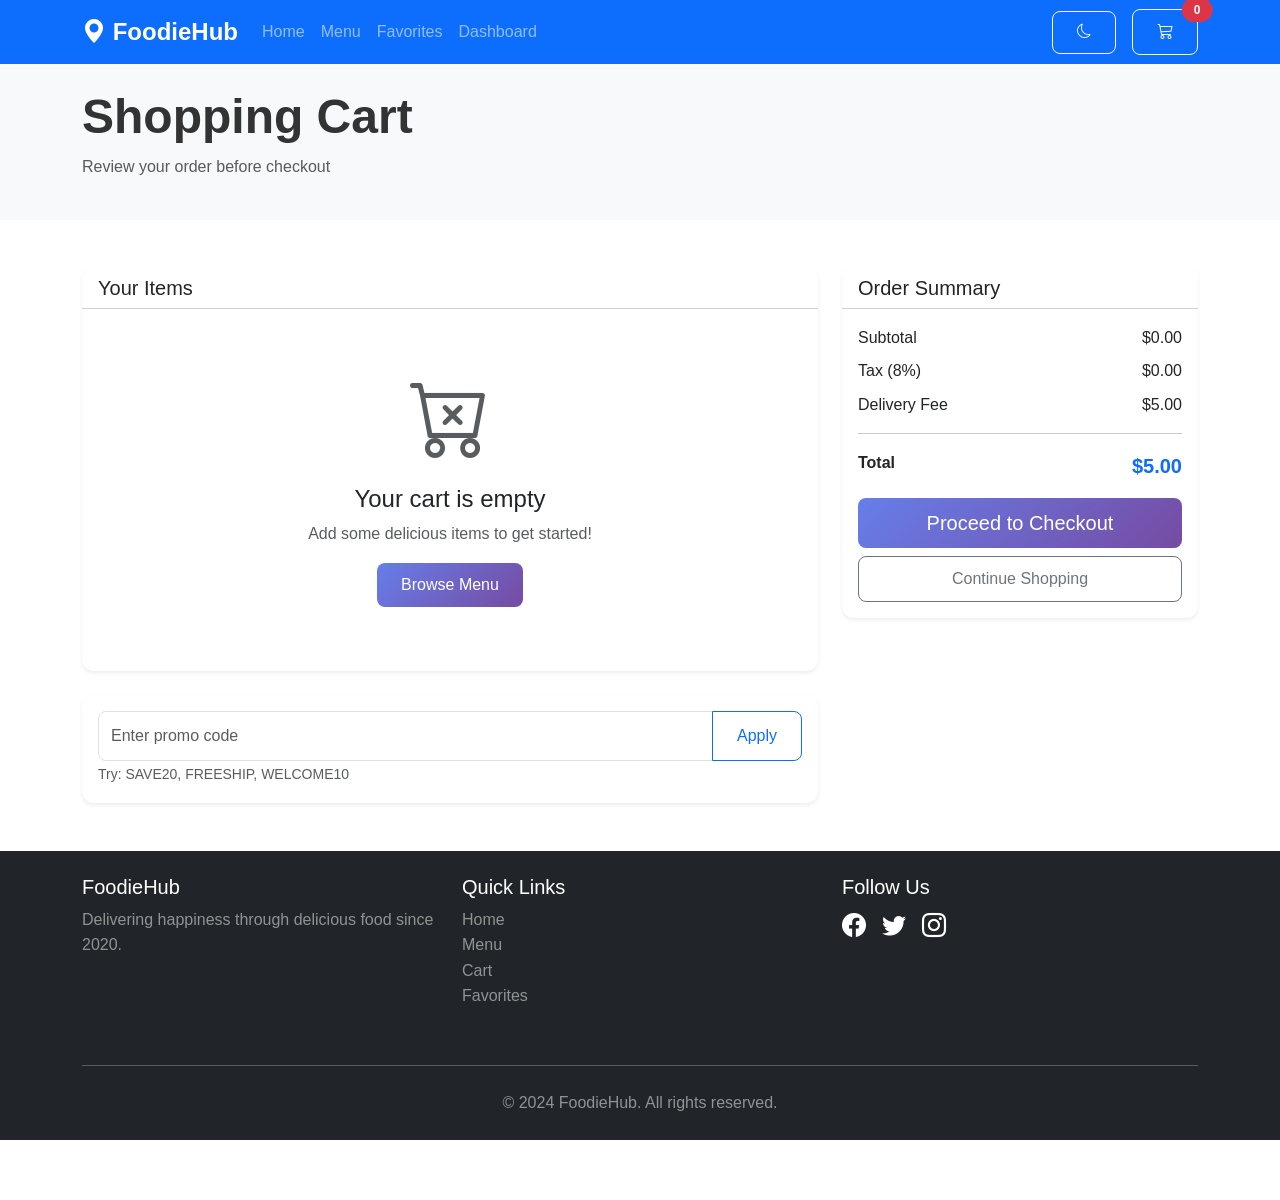
<file: cart.html>
<!DOCTYPE html>
<html lang="en">
<head>
    <meta charset="UTF-8">
    <meta name="viewport" content="width=device-width, initial-scale=1.0">
    <title>Cart - FoodieHub</title>
    <link href="https://cdn.jsdelivr.net/npm/bootstrap@5.3.0/dist/css/bootstrap.min.css" rel="stylesheet">
    <link href="https://cdn.jsdelivr.net/npm/bootstrap-icons@1.10.0/font/bootstrap-icons.css" rel="stylesheet">
    <link rel="stylesheet" href="css/style.css">
    <link rel="stylesheet" href="css/responsive.css">
</head>
<body>
    <!-- Navbar -->
    <nav class="navbar navbar-expand-lg navbar-dark bg-primary sticky-top">
        <div class="container">
            <a class="navbar-brand" href="index.html">
                <i class="bi bi-geo-alt-fill"></i> FoodieHub
            </a>
            <button class="navbar-toggler" type="button" data-bs-toggle="collapse" data-bs-target="#navbarNav">
                <span class="navbar-toggler-icon"></span>
            </button>
            <div class="collapse navbar-collapse" id="navbarNav">
                <ul class="navbar-nav me-auto">
                    <li class="nav-item">
                        <a class="nav-link" href="index.html">Home</a>
                    </li>
                    <li class="nav-item">
                        <a class="nav-link" href="menu.html">Menu</a>
                    </li>
                    <li class="nav-item">
                        <a class="nav-link" href="favorites.html">Favorites</a>
                    </li>
                    <li class="nav-item">
                        <a class="nav-link" href="#" data-bs-toggle="modal" data-bs-target="#dashboardModal">Dashboard</a>
                    </li>
                </ul>
                <div class="d-flex align-items-center gap-3">
                    <button class="btn btn-outline-light btn-sm" id="themeToggle">
                        <i class="bi bi-moon"></i>
                    </button>
                    <a class="btn btn-outline-light position-relative" href="cart.html">
                        <i class="bi bi-cart3"></i>
                        <span class="position-absolute top-0 start-100 translate-middle badge rounded-pill bg-danger" id="cartBadge">
                            0
                        </span>
                    </a>
                </div>
            </div>
        </div>
    </nav>

    <!-- Cart Header -->
    <section class="py-4 bg-light">
        <div class="container">
            <h1 class="display-5 fw-bold">Shopping Cart</h1>
            <p class="text-muted">Review your order before checkout</p>
        </div>
    </section>

    <!-- Cart Content -->
    <section class="py-5">
        <div class="container">
            <div class="row">
                <div class="col-lg-8">
                    <div class="card shadow-sm mb-4">
                        <div class="card-header bg-white">
                            <h5 class="mb-0">Your Items</h5>
                        </div>
                        <div class="card-body">
                            <div id="cartItems">
                                <!-- Cart items will be loaded here -->
                            </div>
                            <div class="text-center py-5 d-none" id="emptyCart">
                                <i class="bi bi-cart-x display-1 text-muted"></i>
                                <h4 class="mt-3">Your cart is empty</h4>
                                <p class="text-muted">Add some delicious items to get started!</p>
                                <a href="menu.html" class="btn btn-primary">Browse Menu</a>
                            </div>
                        </div>
                    </div>

                    <!-- Promo Code -->
                    <div class="card shadow-sm">
                        <div class="card-body">
                            <div class="input-group">
                                <input type="text" class="form-control" id="promoCode" placeholder="Enter promo code">
                                <button class="btn btn-outline-primary" id="applyPromo">Apply</button>
                            </div>
                            <small class="text-muted">Try: SAVE20, FREESHIP, WELCOME10</small>
                        </div>
                    </div>
                </div>

                <div class="col-lg-4">
                    <div class="card shadow-sm sticky-top" style="top: 80px;">
                        <div class="card-header bg-white">
                            <h5 class="mb-0">Order Summary</h5>
                        </div>
                        <div class="card-body">
                            <div class="d-flex justify-content-between mb-2">
                                <span>Subtotal</span>
                                <span id="subtotal">$0.00</span>
                            </div>
                            <div class="d-flex justify-content-between mb-2">
                                <span>Tax (8%)</span>
                                <span id="tax">$0.00</span>
                            </div>
                            <div class="d-flex justify-content-between mb-2">
                                <span>Delivery Fee</span>
                                <span id="deliveryFee">$5.00</span>
                            </div>
                            <div class="d-flex justify-content-between mb-2 text-success d-none" id="discountRow">
                                <span>Discount</span>
                                <span id="discount">-$0.00</span>
                            </div>
                            <hr>
                            <div class="d-flex justify-content-between mb-3">
                                <span class="fw-bold">Total</span>
                                <span class="fw-bold fs-5 text-primary" id="total">$0.00</span>
                            </div>
                            <a href="checkout.html" class="btn btn-primary w-100 btn-lg" id="checkoutBtn">
                                Proceed to Checkout
                            </a>
                            <a href="menu.html" class="btn btn-outline-secondary w-100 mt-2">
                                Continue Shopping
                            </a>
                        </div>
                    </div>
                </div>
            </div>
        </div>
    </section>

    <!-- Footer -->
    <footer class="bg-dark text-white py-4">
        <div class="container">
            <div class="row">
                <div class="col-lg-4 mb-3">
                    <h5>FoodieHub</h5>
                    <p class="text-white-50">Delivering happiness through delicious food since 2020.</p>
                </div>
                <div class="col-lg-4 mb-3">
                    <h5>Quick Links</h5>
                    <ul class="list-unstyled">
                        <li><a href="index.html" class="text-white-50 text-decoration-none">Home</a></li>
                        <li><a href="menu.html" class="text-white-50 text-decoration-none">Menu</a></li>
                        <li><a href="cart.html" class="text-white-50 text-decoration-none">Cart</a></li>
                        <li><a href="favorites.html" class="text-white-50 text-decoration-none">Favorites</a></li>
                    </ul>
                </div>
                <div class="col-lg-4 mb-3">
                    <h5>Follow Us</h5>
                    <div class="d-flex gap-3">
                        <a href="#" class="text-white fs-4"><i class="bi bi-facebook"></i></a>
                        <a href="#" class="text-white fs-4"><i class="bi bi-twitter"></i></a>
                        <a href="#" class="text-white fs-4"><i class="bi bi-instagram"></i></a>
                    </div>
                </div>
            </div>
            <hr class="my-4">
            <p class="text-center text-white-50 mb-0">&copy; 2024 FoodieHub. All rights reserved.</p>
        </div>
    </footer>

    <!-- Dashboard Modal -->
    <div class="modal fade" id="dashboardModal" tabindex="-1">
        <div class="modal-dialog modal-lg">
            <div class="modal-content">
                <div class="modal-header">
                    <h5 class="modal-title">Restaurant Dashboard</h5>
                    <button type="button" class="btn-close" data-bs-dismiss="modal"></button>
                </div>
                <div class="modal-body">
                    <div class="row g-4">
                        <div class="col-md-3">
                            <div class="card bg-primary text-white">
                                <div class="card-body text-center">
                                    <h3 id="totalItems">0</h3>
                                    <small>Total Items</small>
                                </div>
                            </div>
                        </div>
                        <div class="col-md-3">
                            <div class="card bg-success text-white">
                                <div class="card-body text-center">
                                    <h3 id="totalCategories">8</h3>
                                    <small>Categories</small>
                                </div>
                            </div>
                        </div>
                        <div class="col-md-3">
                            <div class="card bg-warning text-white">
                                <div class="card-body text-center">
                                    <h3 id="totalOrders">156</h3>
                                    <small>Today's Orders</small>
                                </div>
                            </div>
                        </div>
                        <div class="col-md-3">
                            <div class="card bg-info text-white">
                                <div class="card-body text-center">
                                    <h3>$2,450</h3>
                                    <small>Today's Revenue</small>
                                </div>
                            </div>
                        </div>
                    </div>
                    <h6 class="mt-4 mb-3">Best Selling Items</h6>
                    <ul class="list-group" id="bestSellingItems">
                        <!-- Best selling items will be loaded here -->
                    </ul>
                    <h6 class="mt-4 mb-3">Today's Offers</h6>
                    <div class="alert alert-warning">
                        <i class="bi bi-tag-fill"></i> 20% OFF on all pizzas today!
                    </div>
                    <div class="alert alert-success">
                        <i class="bi bi-tag-fill"></i> Free delivery on orders above $30
                    </div>
                </div>
            </div>
        </div>
    </div>

    <!-- Toast Container -->
    <div class="toast-container position-fixed bottom-0 end-0 p-3">
        <div id="toast" class="toast" role="alert">
            <div class="toast-header">
                <i class="bi bi-check-circle text-success me-2"></i>
                <strong class="me-auto">FoodieHub</strong>
                <button type="button" class="btn-close" data-bs-dismiss="toast"></button>
            </div>
            <div class="toast-body" id="toastMessage"></div>
        </div>
    </div>

    <!-- Mobile Bottom Navigation -->
    <nav class="mobile-nav d-lg-none fixed-bottom bg-white shadow">
        <div class="d-flex justify-content-around py-2">
            <a href="index.html" class="text-center text-decoration-none text-secondary">
                <i class="bi bi-house-door fs-4"></i>
                <div><small>Home</small></div>
            </a>
            <a href="menu.html" class="text-center text-decoration-none text-secondary">
                <i class="bi bi-grid fs-4"></i>
                <div><small>Menu</small></div>
            </a>
            <a href="cart.html" class="text-center text-decoration-none text-primary position-relative">
                <i class="bi bi-cart3 fs-4"></i>
                <span class="position-absolute top-0 start-100 translate-middle badge rounded-pill bg-danger" id="mobileCartBadge">0</span>
                <div><small>Cart</small></div>
            </a>
            <a href="favorites.html" class="text-center text-decoration-none text-secondary">
                <i class="bi bi-heart fs-4"></i>
                <div><small>Favorites</small></div>
            </a>
        </div>
    </nav>

    <script src="https://cdn.jsdelivr.net/npm/bootstrap@5.3.0/dist/js/bootstrap.bundle.min.js"></script>
    <script src="js/storage.js"></script>
    <script src="js/ui.js"></script>
    <script src="js/cart.js"></script>
</body>
</html>
</file>
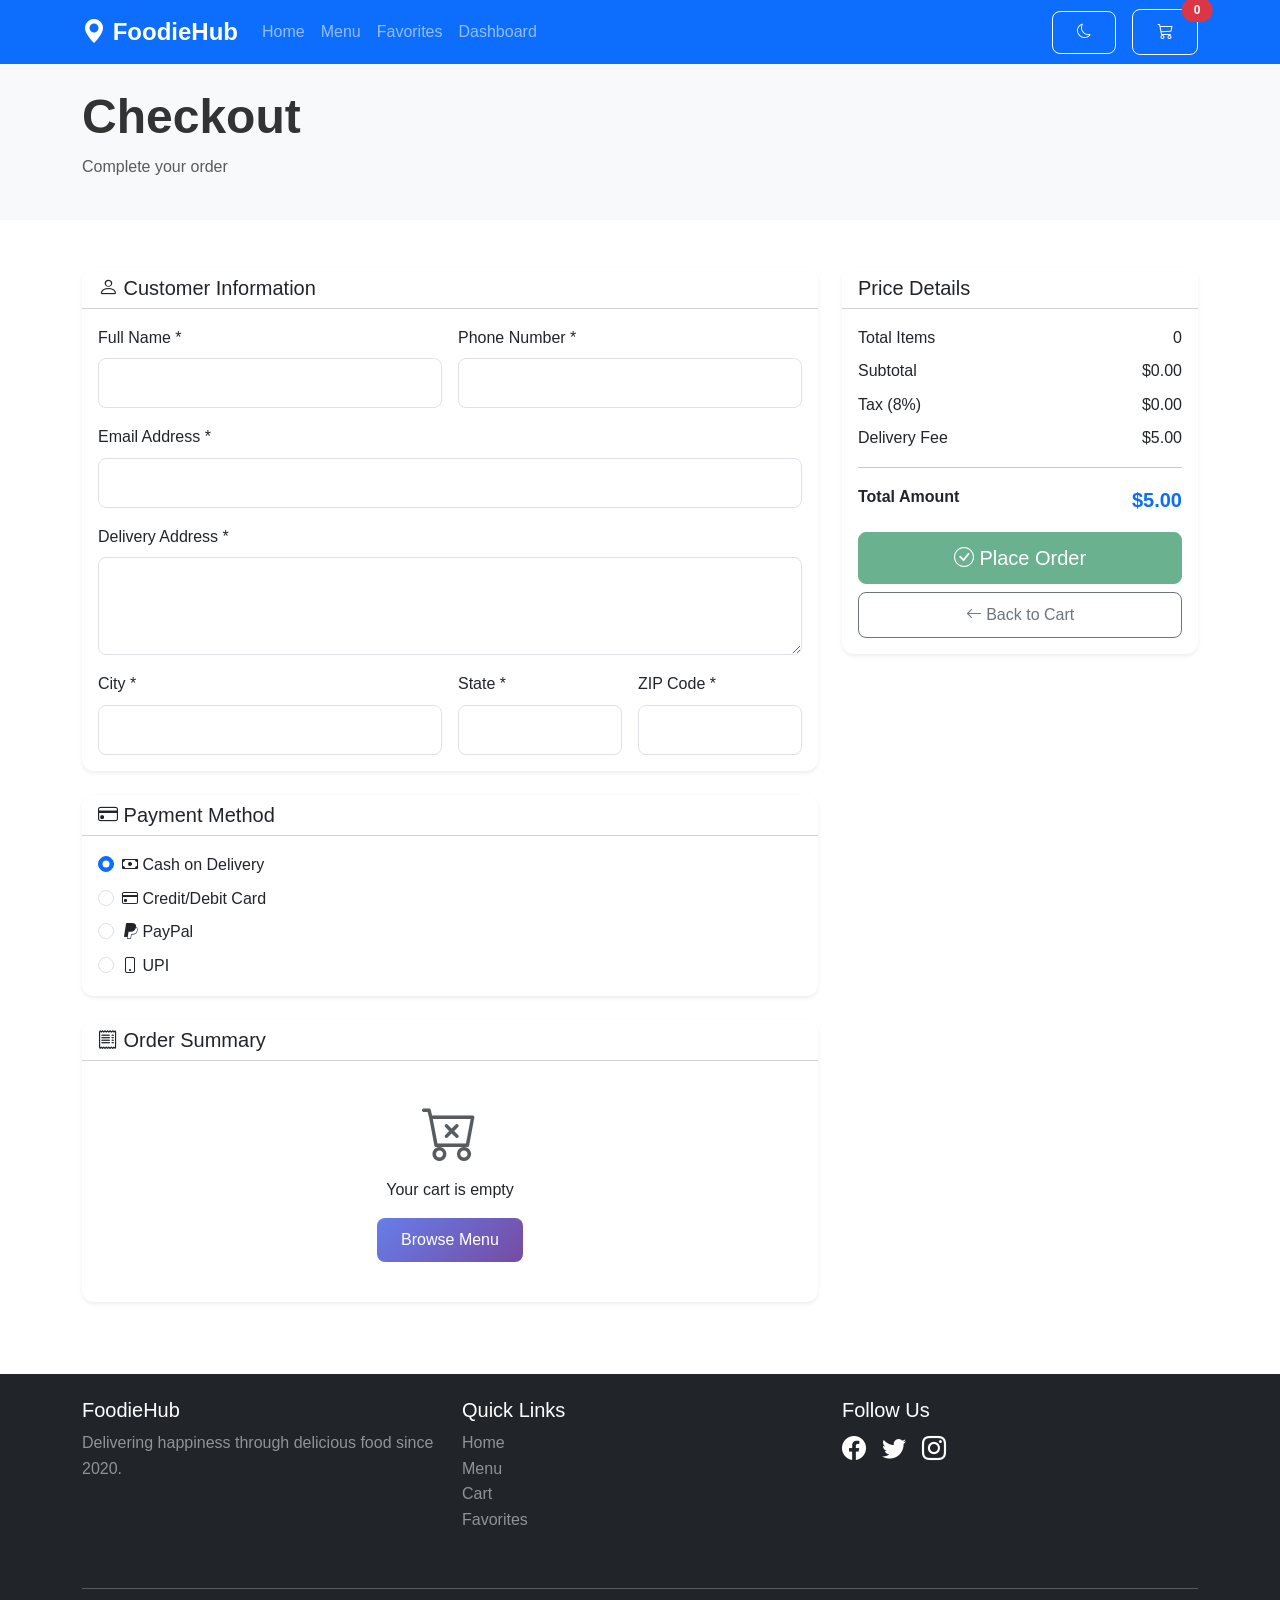
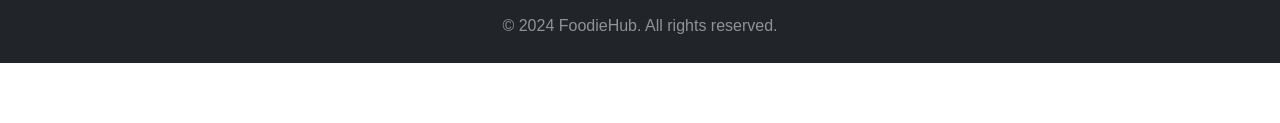
<file: checkout.html>
<!DOCTYPE html>
<html lang="en">
<head>
    <meta charset="UTF-8">
    <meta name="viewport" content="width=device-width, initial-scale=1.0">
    <title>Checkout - FoodieHub</title>
    <link href="https://cdn.jsdelivr.net/npm/bootstrap@5.3.0/dist/css/bootstrap.min.css" rel="stylesheet">
    <link href="https://cdn.jsdelivr.net/npm/bootstrap-icons@1.10.0/font/bootstrap-icons.css" rel="stylesheet">
    <link rel="stylesheet" href="css/style.css">
    <link rel="stylesheet" href="css/responsive.css">
</head>
<body>
    <!-- Navbar -->
    <nav class="navbar navbar-expand-lg navbar-dark bg-primary sticky-top">
        <div class="container">
            <a class="navbar-brand" href="index.html">
                <i class="bi bi-geo-alt-fill"></i> FoodieHub
            </a>
            <button class="navbar-toggler" type="button" data-bs-toggle="collapse" data-bs-target="#navbarNav">
                <span class="navbar-toggler-icon"></span>
            </button>
            <div class="collapse navbar-collapse" id="navbarNav">
                <ul class="navbar-nav me-auto">
                    <li class="nav-item">
                        <a class="nav-link" href="index.html">Home</a>
                    </li>
                    <li class="nav-item">
                        <a class="nav-link" href="menu.html">Menu</a>
                    </li>
                    <li class="nav-item">
                        <a class="nav-link" href="favorites.html">Favorites</a>
                    </li>
                    <li class="nav-item">
                        <a class="nav-link" href="#" data-bs-toggle="modal" data-bs-target="#dashboardModal">Dashboard</a>
                    </li>
                </ul>
                <div class="d-flex align-items-center gap-3">
                    <button class="btn btn-outline-light btn-sm" id="themeToggle">
                        <i class="bi bi-moon"></i>
                    </button>
                    <a class="btn btn-outline-light position-relative" href="cart.html">
                        <i class="bi bi-cart3"></i>
                        <span class="position-absolute top-0 start-100 translate-middle badge rounded-pill bg-danger" id="cartBadge">
                            0
                        </span>
                    </a>
                </div>
            </div>
        </div>
    </nav>

    <!-- Checkout Header -->
    <section class="py-4 bg-light">
        <div class="container">
            <h1 class="display-5 fw-bold">Checkout</h1>
            <p class="text-muted">Complete your order</p>
        </div>
    </section>

    <!-- Checkout Content -->
    <section class="py-5">
        <div class="container">
            <div class="row">
                <div class="col-lg-8">
                    <!-- Customer Information -->
                    <div class="card shadow-sm mb-4">
                        <div class="card-header bg-white">
                            <h5 class="mb-0"><i class="bi bi-person"></i> Customer Information</h5>
                        </div>
                        <div class="card-body">
                            <form id="checkoutForm">
                                <div class="row g-3">
                                    <div class="col-md-6">
                                        <label class="form-label">Full Name *</label>
                                        <input type="text" class="form-control" id="fullName" required>
                                    </div>
                                    <div class="col-md-6">
                                        <label class="form-label">Phone Number *</label>
                                        <input type="tel" class="form-control" id="phone" required>
                                    </div>
                                    <div class="col-12">
                                        <label class="form-label">Email Address *</label>
                                        <input type="email" class="form-control" id="email" required>
                                    </div>
                                    <div class="col-12">
                                        <label class="form-label">Delivery Address *</label>
                                        <textarea class="form-control" id="address" rows="3" required></textarea>
                                    </div>
                                    <div class="col-md-6">
                                        <label class="form-label">City *</label>
                                        <input type="text" class="form-control" id="city" required>
                                    </div>
                                    <div class="col-md-3">
                                        <label class="form-label">State *</label>
                                        <input type="text" class="form-control" id="state" required>
                                    </div>
                                    <div class="col-md-3">
                                        <label class="form-label">ZIP Code *</label>
                                        <input type="text" class="form-control" id="zip" required>
                                    </div>
                                </div>
                            </form>
                        </div>
                    </div>

                    <!-- Payment Method -->
                    <div class="card shadow-sm mb-4">
                        <div class="card-header bg-white">
                            <h5 class="mb-0"><i class="bi bi-credit-card"></i> Payment Method</h5>
                        </div>
                        <div class="card-body">
                            <div class="form-check mb-2">
                                <input class="form-check-input" type="radio" name="paymentMethod" id="cash" checked>
                                <label class="form-check-label" for="cash">
                                    <i class="bi bi-cash"></i> Cash on Delivery
                                </label>
                            </div>
                            <div class="form-check mb-2">
                                <input class="form-check-input" type="radio" name="paymentMethod" id="card">
                                <label class="form-check-label" for="card">
                                    <i class="bi bi-credit-card"></i> Credit/Debit Card
                                </label>
                            </div>
                            <div class="form-check mb-2">
                                <input class="form-check-input" type="radio" name="paymentMethod" id="paypal">
                                <label class="form-check-label" for="paypal">
                                    <i class="bi bi-paypal"></i> PayPal
                                </label>
                            </div>
                            <div class="form-check">
                                <input class="form-check-input" type="radio" name="paymentMethod" id="upi">
                                <label class="form-check-label" for="upi">
                                    <i class="bi bi-phone"></i> UPI
                                </label>
                            </div>
                        </div>
                    </div>

                    <!-- Order Summary -->
                    <div class="card shadow-sm mb-4">
                        <div class="card-header bg-white">
                            <h5 class="mb-0"><i class="bi bi-receipt"></i> Order Summary</h5>
                        </div>
                        <div class="card-body">
                            <div id="orderSummaryItems">
                                <!-- Order items will be loaded here -->
                            </div>
                            <div class="empty-cart-message text-center py-4 d-none" id="emptyCartMessage">
                                <i class="bi bi-cart-x display-4 text-muted"></i>
                                <p class="mt-2">Your cart is empty</p>
                                <a href="menu.html" class="btn btn-primary">Browse Menu</a>
                            </div>
                        </div>
                    </div>
                </div>

                <div class="col-lg-4">
                    <div class="card shadow-sm sticky-top" style="top: 80px;">
                        <div class="card-header bg-white">
                            <h5 class="mb-0">Price Details</h5>
                        </div>
                        <div class="card-body">
                            <div class="d-flex justify-content-between mb-2">
                                <span>Total Items</span>
                                <span id="totalQuantity">0</span>
                            </div>
                            <div class="d-flex justify-content-between mb-2">
                                <span>Subtotal</span>
                                <span id="subtotal">$0.00</span>
                            </div>
                            <div class="d-flex justify-content-between mb-2">
                                <span>Tax (8%)</span>
                                <span id="tax">$0.00</span>
                            </div>
                            <div class="d-flex justify-content-between mb-2">
                                <span>Delivery Fee</span>
                                <span id="deliveryFee">$5.00</span>
                            </div>
                            <div class="d-flex justify-content-between mb-2 text-success d-none" id="discountRow">
                                <span>Discount</span>
                                <span id="discount">-$0.00</span>
                            </div>
                            <hr>
                            <div class="d-flex justify-content-between mb-3">
                                <span class="fw-bold">Total Amount</span>
                                <span class="fw-bold fs-5 text-primary" id="total">$0.00</span>
                            </div>
                            <button class="btn btn-success w-100 btn-lg" id="placeOrderBtn">
                                <i class="bi bi-check-circle"></i> Place Order
                            </button>
                            <a href="cart.html" class="btn btn-outline-secondary w-100 mt-2">
                                <i class="bi bi-arrow-left"></i> Back to Cart
                            </a>
                        </div>
                    </div>
                </div>
            </div>
        </div>
    </section>

    <!-- Footer -->
    <footer class="bg-dark text-white py-4">
        <div class="container">
            <div class="row">
                <div class="col-lg-4 mb-3">
                    <h5>FoodieHub</h5>
                    <p class="text-white-50">Delivering happiness through delicious food since 2020.</p>
                </div>
                <div class="col-lg-4 mb-3">
                    <h5>Quick Links</h5>
                    <ul class="list-unstyled">
                        <li><a href="index.html" class="text-white-50 text-decoration-none">Home</a></li>
                        <li><a href="menu.html" class="text-white-50 text-decoration-none">Menu</a></li>
                        <li><a href="cart.html" class="text-white-50 text-decoration-none">Cart</a></li>
                        <li><a href="favorites.html" class="text-white-50 text-decoration-none">Favorites</a></li>
                    </ul>
                </div>
                <div class="col-lg-4 mb-3">
                    <h5>Follow Us</h5>
                    <div class="d-flex gap-3">
                        <a href="#" class="text-white fs-4"><i class="bi bi-facebook"></i></a>
                        <a href="#" class="text-white fs-4"><i class="bi bi-twitter"></i></a>
                        <a href="#" class="text-white fs-4"><i class="bi bi-instagram"></i></a>
                    </div>
                </div>
            </div>
            <hr class="my-4">
            <p class="text-center text-white-50 mb-0">&copy; 2024 FoodieHub. All rights reserved.</p>
        </div>
    </footer>

    <!-- Order Confirmation Modal -->
    <div class="modal fade" id="confirmationModal" tabindex="-1" data-bs-backdrop="static">
        <div class="modal-dialog modal-dialog-centered">
            <div class="modal-content">
                <div class="modal-body text-center py-5">
                    <div class="mb-4">
                        <i class="bi bi-check-circle-fill text-success display-1"></i>
                    </div>
                    <h3 class="mb-3">Order Placed Successfully!</h3>
                    <p class="text-muted mb-4">Thank you for your order. We'll deliver it to you soon!</p>
                    <div class="alert alert-info">
                        <strong>Order ID:</strong> <span id="orderId"></span>
                    </div>
                    <div class="alert alert-warning">
                        <i class="bi bi-clock"></i> Estimated delivery time: <strong>30-45 minutes</strong>
                    </div>
                    <button class="btn btn-primary btn-lg" id="continueShoppingBtn">
                        Continue Shopping
                    </button>
                </div>
            </div>
        </div>
    </div>

    <!-- Dashboard Modal -->
    <div class="modal fade" id="dashboardModal" tabindex="-1">
        <div class="modal-dialog modal-lg">
            <div class="modal-content">
                <div class="modal-header">
                    <h5 class="modal-title">Restaurant Dashboard</h5>
                    <button type="button" class="btn-close" data-bs-dismiss="modal"></button>
                </div>
                <div class="modal-body">
                    <div class="row g-4">
                        <div class="col-md-3">
                            <div class="card bg-primary text-white">
                                <div class="card-body text-center">
                                    <h3 id="totalItems">0</h3>
                                    <small>Total Items</small>
                                </div>
                            </div>
                        </div>
                        <div class="col-md-3">
                            <div class="card bg-success text-white">
                                <div class="card-body text-center">
                                    <h3 id="totalCategories">8</h3>
                                    <small>Categories</small>
                                </div>
                            </div>
                        </div>
                        <div class="col-md-3">
                            <div class="card bg-warning text-white">
                                <div class="card-body text-center">
                                    <h3 id="totalOrders">156</h3>
                                    <small>Today's Orders</small>
                                </div>
                            </div>
                        </div>
                        <div class="col-md-3">
                            <div class="card bg-info text-white">
                                <div class="card-body text-center">
                                    <h3>$2,450</h3>
                                    <small>Today's Revenue</small>
                                </div>
                            </div>
                        </div>
                    </div>
                    <h6 class="mt-4 mb-3">Best Selling Items</h6>
                    <ul class="list-group" id="bestSellingItems">
                        <!-- Best selling items will be loaded here -->
                    </ul>
                    <h6 class="mt-4 mb-3">Today's Offers</h6>
                    <div class="alert alert-warning">
                        <i class="bi bi-tag-fill"></i> 20% OFF on all pizzas today!
                    </div>
                    <div class="alert alert-success">
                        <i class="bi bi-tag-fill"></i> Free delivery on orders above $30
                    </div>
                </div>
            </div>
        </div>
    </div>

    <!-- Toast Container -->
    <div class="toast-container position-fixed bottom-0 end-0 p-3">
        <div id="toast" class="toast" role="alert">
            <div class="toast-header">
                <i class="bi bi-check-circle text-success me-2"></i>
                <strong class="me-auto">FoodieHub</strong>
                <button type="button" class="btn-close" data-bs-dismiss="toast"></button>
            </div>
            <div class="toast-body" id="toastMessage"></div>
        </div>
    </div>

    <!-- Mobile Bottom Navigation -->
    <nav class="mobile-nav d-lg-none fixed-bottom bg-white shadow">
        <div class="d-flex justify-content-around py-2">
            <a href="index.html" class="text-center text-decoration-none text-secondary">
                <i class="bi bi-house-door fs-4"></i>
                <div><small>Home</small></div>
            </a>
            <a href="menu.html" class="text-center text-decoration-none text-secondary">
                <i class="bi bi-grid fs-4"></i>
                <div><small>Menu</small></div>
            </a>
            <a href="cart.html" class="text-center text-decoration-none text-secondary position-relative">
                <i class="bi bi-cart3 fs-4"></i>
                <span class="position-absolute top-0 start-100 translate-middle badge rounded-pill bg-danger" id="mobileCartBadge">0</span>
                <div><small>Cart</small></div>
            </a>
            <a href="favorites.html" class="text-center text-decoration-none text-secondary">
                <i class="bi bi-heart fs-4"></i>
                <div><small>Favorites</small></div>
            </a>
        </div>
    </nav>

    <script src="https://cdn.jsdelivr.net/npm/bootstrap@5.3.0/dist/js/bootstrap.bundle.min.js"></script>
    <script src="js/storage.js"></script>
    <script src="js/ui.js"></script>
    <script src="js/checkout.js"></script>
</body>
</html>
</file>
<file: css/style.css>
/* Global Styles */
:root {
    --primary-color: #0d6efd;
    --secondary-color: #6c757d;
    --success-color: #198754;
    --danger-color: #dc3545;
    --warning-color: #ffc107;
    --info-color: #0dcaf0;
    --light-color: #f8f9fa;
    --dark-color: #212529;
    --border-radius: 12px;
    --box-shadow: 0 4px 6px rgba(0, 0, 0, 0.1);
    --transition: all 0.3s ease;
}

* {
    margin: 0;
    padding: 0;
    box-sizing: border-box;
}

body {
    font-family: 'Segoe UI', Tahoma, Geneva, Verdana, sans-serif;
    line-height: 1.6;
    color: #333;
    padding-bottom: 60px;
}

body.dark-mode {
    background-color: #1a1a2e;
    color: #e0e0e0;
}

body.dark-mode .card {
    background-color: #16213e;
    color: #e0e0e0;
}

body.dark-mode .navbar {
    background-color: #0f3460 !important;
}

body.dark-mode .bg-light {
    background-color: #1a1a2e !important;
}

body.dark-mode footer {
    background-color: #0f3460 !important;
}

body.dark-mode .text-muted {
    color: #a0a0a0 !important;
}

body.dark-mode input,
body.dark-mode select,
body.dark-mode textarea {
    background-color: #16213e;
    color: #e0e0e0;
    border-color: #0f3460;
}

body.dark-mode .mobile-nav {
    background-color: #16213e !important;
}

/* Hero Section */
.hero-section {
    background: linear-gradient(135deg, #667eea 0%, #764ba2 100%);
    padding: 80px 0;
    min-height: 500px;
    display: flex;
    align-items: center;
}

.hero-image {
    max-width: 100%;
    height: auto;
    border-radius: 20px;
    animation: float 3s ease-in-out infinite;
}

@keyframes float {
    0%, 100% {
        transform: translateY(0);
    }
    50% {
        transform: translateY(-20px);
    }
}

/* Cards */
.card {
    border: none;
    border-radius: var(--border-radius);
    box-shadow: var(--box-shadow);
    transition: var(--transition);
    overflow: hidden;
}

.card:hover {
    transform: translateY(-5px);
    box-shadow: 0 8px 15px rgba(0, 0, 0, 0.15);
}

.card-img-top {
    height: 200px;
    object-fit: cover;
    transition: var(--transition);
}

.card:hover .card-img-top {
    transform: scale(1.05);
}

/* Buttons */
.btn {
    border-radius: 8px;
    padding: 10px 24px;
    font-weight: 500;
    transition: var(--transition);
}

.btn:hover {
    transform: translateY(-2px);
}

.btn-primary {
    background: linear-gradient(135deg, #667eea 0%, #764ba2 100%);
    border: none;
}

.btn-primary:hover {
    background: linear-gradient(135deg, #764ba2 0%, #667eea 100%);
}

/* Navbar */
.navbar-brand {
    font-size: 1.5rem;
    font-weight: 700;
}

.nav-link {
    font-weight: 500;
    transition: var(--transition);
}

.nav-link:hover {
    color: #ffc107 !important;
}

/* Category Pills */
.category-pill {
    border-radius: 25px;
    padding: 8px 20px;
    transition: var(--transition);
}

.category-pill:hover {
    transform: scale(1.05);
}

.category-pill.active {
    background: linear-gradient(135deg, #667eea 0%, #764ba2 100%);
    border-color: transparent;
}

/* Food Card */
.food-card {
    position: relative;
    overflow: hidden;
}

.food-card .favorite-btn {
    position: absolute;
    top: 10px;
    right: 10px;
    background: white;
    border: none;
    border-radius: 50%;
    width: 40px;
    height: 40px;
    display: flex;
    align-items: center;
    justify-content: center;
    cursor: pointer;
    transition: var(--transition);
    z-index: 10;
}

.food-card .favorite-btn:hover {
    transform: scale(1.1);
}

.food-card .favorite-btn.active {
    color: #dc3545;
}

.food-card .delivery-badge {
    position: absolute;
    top: 10px;
    left: 10px;
    background: rgba(0, 0, 0, 0.7);
    color: white;
    padding: 4px 10px;
    border-radius: 15px;
    font-size: 0.8rem;
    z-index: 10;
}

.food-card .add-to-cart-btn {
    width: 100%;
    border-radius: 8px;
    padding: 12px;
    font-weight: 600;
    transition: var(--transition);
}

.food-card .add-to-cart-btn:hover {
    transform: scale(1.02);
}

/* Cart Item */
.cart-item {
    border-bottom: 1px solid #dee2e6;
    padding: 15px 0;
}

.cart-item:last-child {
    border-bottom: none;
}

.cart-item img {
    width: 80px;
    height: 80px;
    object-fit: cover;
    border-radius: 8px;
}

.quantity-controls {
    display: flex;
    align-items: center;
    gap: 10px;
}

.quantity-controls button {
    width: 35px;
    height: 35px;
    border-radius: 8px;
    display: flex;
    align-items: center;
    justify-content: center;
    border: 1px solid #dee2e6;
    background: white;
    cursor: pointer;
    transition: var(--transition);
}

.quantity-controls button:hover {
    background: #f8f9fa;
}

.quantity-controls span {
    font-weight: 600;
    min-width: 30px;
    text-align: center;
}

/* Mobile Navigation */
.mobile-nav {
    z-index: 1000;
    padding-bottom: env(safe-area-inset-bottom);
}

.mobile-nav a {
    color: #6c757d;
    transition: var(--transition);
}

.mobile-nav a:hover {
    color: #0d6efd;
}

/* Toast */
.toast {
    border-radius: var(--border-radius);
}

/* Modal */
.modal-content {
    border-radius: var(--border-radius);
    border: none;
}

.modal-header {
    border-bottom: 1px solid #dee2e6;
}

.modal-footer {
    border-top: 1px solid #dee2e6;
}

/* Form Controls */
.form-control,
.form-select {
    border-radius: 8px;
    padding: 12px;
    border: 1px solid #dee2e6;
    transition: var(--transition);
}

.form-control:focus,
.form-select:focus {
    border-color: #667eea;
    box-shadow: 0 0 0 0.2rem rgba(102, 126, 234, 0.25);
}

/* Badge */
.badge {
    padding: 6px 12px;
    border-radius: 20px;
}

/* Rating Stars */
.rating-stars {
    color: #ffc107;
}

/* Animations */
@keyframes fadeIn {
    from {
        opacity: 0;
        transform: translateY(20px);
    }
    to {
        opacity: 1;
        transform: translateY(0);
    }
}

.fade-in {
    animation: fadeIn 0.5s ease-in-out;
}

@keyframes pulse {
    0%, 100% {
        transform: scale(1);
    }
    50% {
        transform: scale(1.05);
    }
}

.pulse {
    animation: pulse 0.3s ease-in-out;
}

/* Special Badge */
.special-badge {
    position: absolute;
    top: 10px;
    right: 10px;
    background: linear-gradient(135deg, #f093fb 0%, #f5576c 100%);
    color: white;
    padding: 5px 15px;
    border-radius: 20px;
    font-weight: 600;
    font-size: 0.85rem;
    z-index: 10;
}

/* Category Card */
.category-card {
    cursor: pointer;
    transition: var(--transition);
    border-radius: var(--border-radius);
    overflow: hidden;
    position: relative;
    height: 150px;
    display: flex;
    align-items: center;
    justify-content: center;
    background-size: cover;
    background-position: center;
}

.category-card::before {
    content: '';
    position: absolute;
    top: 0;
    left: 0;
    right: 0;
    bottom: 0;
    background: rgba(0, 0, 0, 0.5);
    transition: var(--transition);
}

.category-card:hover::before {
    background: rgba(0, 0, 0, 0.3);
}

.category-card span {
    position: relative;
    color: white;
    font-size: 1.5rem;
    font-weight: 700;
    z-index: 1;
}

.category-card:hover {
    transform: scale(1.05);
}

/* Review Card */
.review-card {
    background: white;
    padding: 20px;
    border-radius: var(--border-radius);
    box-shadow: var(--box-shadow);
    transition: var(--transition);
}

.review-card:hover {
    transform: translateY(-5px);
}

.review-avatar {
    width: 60px;
    height: 60px;
    border-radius: 50%;
    object-fit: cover;
}

/* Dashboard Stats */
.dashboard-stat {
    text-align: center;
    padding: 20px;
    border-radius: var(--border-radius);
    color: white;
    transition: var(--transition);
}

.dashboard-stat:hover {
    transform: scale(1.05);
}

.dashboard-stat h3 {
    font-size: 2.5rem;
    font-weight: 700;
}

/* Scrollbar */
::-webkit-scrollbar {
    width: 8px;
}

::-webkit-scrollbar-track {
    background: #f1f1f1;
}

::-webkit-scrollbar-thumb {
    background: #667eea;
    border-radius: 4px;
}

::-webkit-scrollbar-thumb:hover {
    background: #764ba2;
}

/* Loading Spinner */
.spinner-border {
    width: 3rem;
    height: 3rem;
}

/* Empty State */
.empty-state {
    text-align: center;
    padding: 60px 20px;
}

.empty-state i {
    font-size: 4rem;
    color: #dee2e6;
}

/* Price */
.price {
    font-size: 1.5rem;
    font-weight: 700;
    color: #0d6efd;
}

.old-price {
    text-decoration: line-through;
    color: #6c757d;
    font-size: 1rem;
}

.discount {
    color: #198754;
    font-weight: 600;
}
</file>
<file: css/responsive.css>
/* Responsive Styles */

/* Extra Large Devices (1200px and up) */
@media (min-width: 1200px) {
    .container {
        max-width: 1140px;
    }
}

/* Large Devices (992px and up) */
@media (min-width: 992px) {
    .mobile-nav {
        display: none;
    }
}

/* Medium Devices (768px to 991px) */
@media (max-width: 991px) {
    .hero-section {
        padding: 60px 0;
        text-align: center;
    }
    
    .hero-section .row {
        flex-direction: column-reverse;
    }
    
    .hero-section .col-lg-6 {
        margin-bottom: 30px;
    }
    
    .hero-image {
        max-width: 80%;
        margin: 0 auto;
    }
    
    .hero-section h1 {
        font-size: 2.5rem;
    }
    
    .hero-section .d-flex {
        justify-content: center;
    }
    
    .hero-section .d-flex.gap-4 {
        justify-content: center;
    }
    
    /* Dashboard Modal */
    .modal-lg {
        max-width: 90%;
    }
    
    /* Food Detail Modal */
    .modal-lg .modal-body .row {
        flex-direction: column;
    }
    
    .modal-lg .modal-body .col-md-6 {
        margin-bottom: 20px;
    }
}

/* Small Devices (576px to 767px) */
@media (max-width: 767px) {
    body {
        padding-bottom: 70px;
    }
    
    .hero-section {
        padding: 40px 0;
        min-height: auto;
    }
    
    .hero-section h1 {
        font-size: 2rem;
    }
    
    .hero-section .lead {
        font-size: 1rem;
    }
    
    .hero-section .btn {
        padding: 10px 20px;
        font-size: 0.9rem;
    }
    
    .hero-image {
        max-width: 100%;
    }
    
    .hero-section .d-flex.gap-4 {
        flex-wrap: wrap;
        gap: 20px !important;
    }
    
    /* Section Headings */
    section h2 {
        font-size: 2rem;
    }
    
    /* Cards */
    .card {
        margin-bottom: 20px;
    }
    
    /* Category Cards */
    .category-card {
        height: 120px;
    }
    
    .category-card span {
        font-size: 1.2rem;
    }
    
    /* Food Items */
    .food-item-card {
        margin-bottom: 20px;
    }
    
    .food-item-card .card-img-wrapper {
        height: 180px;
    }
    
    /* Cart Items */
    .cart-item {
        padding: 15px;
    }
    
    .cart-item img {
        width: 60px;
        height: 60px;
    }
    
    /* Checkout Form */
    .checkout-form .row > div {
        margin-bottom: 15px;
    }
    
    /* Mobile Navigation */
    .mobile-nav {
        padding: 10px 0;
        box-shadow: 0 -2px 10px rgba(0, 0, 0, 0.1);
    }
    
    .mobile-nav .d-flex {
        gap: 0;
    }
    
    .mobile-nav a {
        flex: 1;
        padding: 5px;
    }
    
    .mobile-nav a i {
        font-size: 1.2rem;
    }
    
    .mobile-nav a small {
        font-size: 0.7rem;
    }
    
    /* Navbar */
    .navbar-brand {
        font-size: 1.2rem;
    }
    
    .navbar .btn {
        padding: 5px 15px;
        font-size: 0.85rem;
    }
    
    /* Modals */
    .modal-dialog {
        margin: 10px;
    }
    
    .modal-content {
        border-radius: 12px;
    }
    
    /* Toast */
    .toast-container {
        padding: 10px;
    }
    
    /* Search and Filter */
    .search-section .input-group {
        max-width: 100%;
    }
    
    .filter-section .row > div {
        margin-bottom: 10px;
    }
    
    /* Category Pills */
    .category-pills-container {
        overflow-x: auto;
        white-space: nowrap;
        padding: 15px;
    }
    
    .category-pills-container .category-pill {
        flex-shrink: 0;
        margin-right: 10px;
    }
    
    /* Price Summary */
    .price-summary {
        position: static !important;
        margin-top: 20px;
    }
    
    /* Footer */
    footer .row {
        flex-direction: column;
    }
    
    footer .col-lg-4 {
        margin-bottom: 20px;
        text-align: center;
    }
    
    footer .d-flex {
        justify-content: center;
    }
    
    /* Dashboard */
    .dashboard-stat {
        padding: 15px;
    }
    
    .dashboard-stat h3 {
        font-size: 2rem;
    }
    
    /* Reviews */
    .review-card {
        padding: 15px;
    }
    
    .review-avatar {
        width: 50px;
        height: 50px;
    }
    
    /* Buttons */
    .btn-lg {
        padding: 12px 24px;
        font-size: 1rem;
    }
    
    /* Form Controls */
    .form-control,
    .form-select {
        padding: 10px;
        font-size: 0.9rem;
    }
    
    /* Empty States */
    .empty-state {
        padding: 40px 20px;
    }
    
    .empty-state i {
        font-size: 3rem;
    }
}

/* Extra Small Devices (less than 576px) */
@media (max-width: 575px) {
    .hero-section h1 {
        font-size: 1.8rem;
    }
    
    .hero-section .lead {
        font-size: 0.9rem;
    }
    
    .hero-section .d-flex {
        flex-direction: column;
        gap: 10px !important;
    }
    
    .hero-section .btn {
        width: 100%;
    }
    
    section h2 {
        font-size: 1.8rem;
    }
    
    .display-5 {
        font-size: 2rem;
    }
    
    /* Food Card */
    .food-item-card .food-price {
        font-size: 1.2rem;
    }
    
    .food-item-card .food-actions {
        flex-direction: column;
    }
    
    .food-item-card .add-to-cart-btn {
        width: 100%;
    }
    
    .food-item-card .favorite-btn {
        width: 100%;
    }
    
    /* Cart */
    .cart-item .quantity-controls {
        flex-direction: column;
        gap: 5px;
    }
    
    .cart-item .quantity-controls button {
        width: 30px;
        height: 30px;
    }
    
    /* Checkout */
    .checkout-form label {
        font-size: 0.9rem;
    }
    
    /* Modal buttons */
    .modal-body .btn {
        width: 100%;
        margin-bottom: 10px;
    }
    
    /* Toast */
    .toast {
        width: 100%;
        margin: 0;
    }
    
    /* Category Pills */
    .category-pills-container .category-pill {
        padding: 8px 16px;
        font-size: 0.9rem;
    }
    
    /* Dashboard Modal */
    .dashboard-stat h3 {
        font-size: 1.8rem;
    }
    
    /* Best Selling Items */
    .list-group-item {
        padding: 10px;
        font-size: 0.9rem;
    }
}

/* Landscape Orientation for Mobile */
@media (max-width: 767px) and (orientation: landscape) {
    .hero-section {
        padding: 30px 0;
    }
    
    .hero-section h1 {
        font-size: 1.8rem;
    }
    
    .mobile-nav {
        padding: 5px 0;
    }
    
    .mobile-nav a i {
        font-size: 1rem;
    }
    
    .mobile-nav a small {
        font-size: 0.65rem;
    }
}

/* Print Styles */
@media print {
    .navbar,
    .mobile-nav,
    .btn,
    .toast-container,
    .modal {
        display: none !important;
    }
    
    body {
        padding-bottom: 0;
    }
    
    .card {
        break-inside: avoid;
        box-shadow: none;
        border: 1px solid #dee2e6;
    }
}

/* High DPI Displays */
@media (-webkit-min-device-pixel-ratio: 2), (min-resolution: 192dpi) {
    .card-img-top,
    .food-item-card img,
    .hero-image {
        image-rendering: -webkit-optimize-contrast;
    }
}

/* Reduced Motion */
@media (prefers-reduced-motion: reduce) {
    *,
    *::before,
    *::after {
        animation-duration: 0.01ms !important;
        animation-iteration-count: 1 !important;
        transition-duration: 0.01ms !important;
    }
}

/* Dark Mode Preference */
@media (prefers-color-scheme: dark) {
    /* Auto dark mode can be enabled here if desired */
}
</file>
